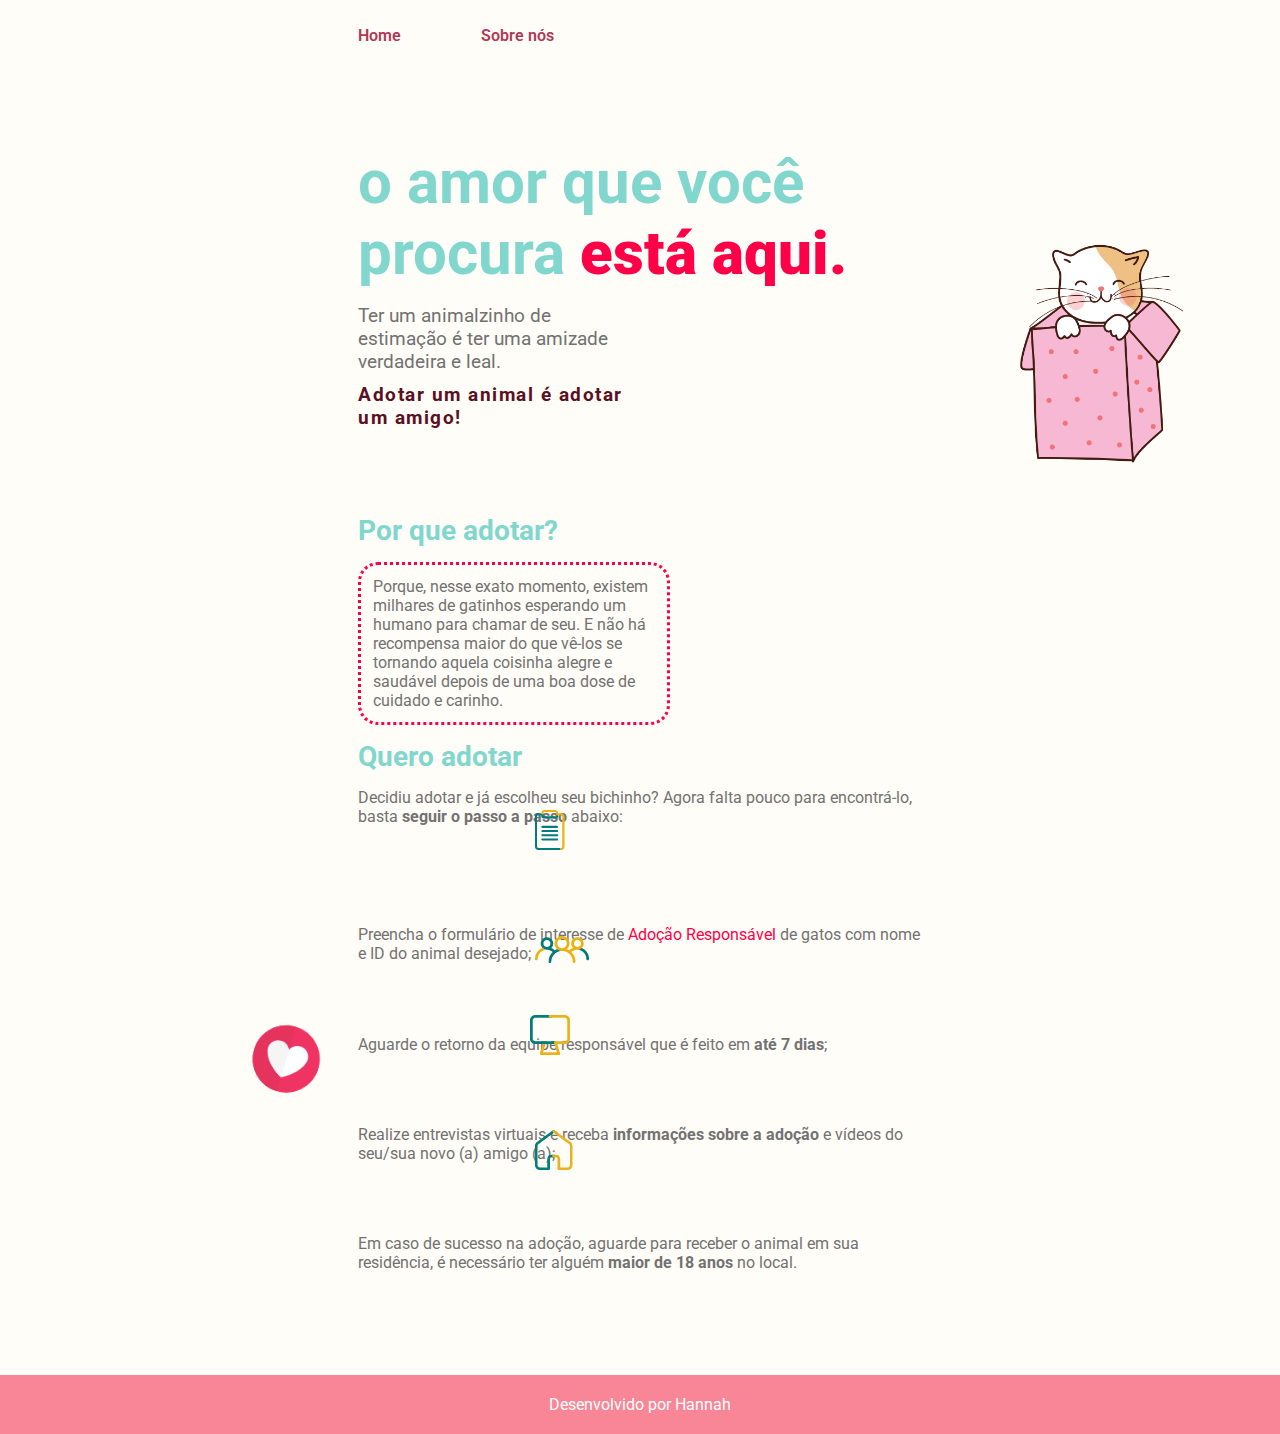
<file: index.html>
<!DOCTYPE html>
<html lang="pt-br">
<head>
    <meta charset="UTF-8">
    <meta name="viewport" content="width=device-width, initial-scale=1.0">
    <title>Adote um gatinho! </title>
    <link rel="stylesheet" href="./styles/style.css">
</head>
<body>
    <header class="cabecalho">
        <nav class="cabecalho__menu">
            <a class="cabecalho__menu__link" href="index.html"> Home </a>
            <a class="cabecalho__menu__link" href="about.html"> Sobre nós </a>
            
        </nav>
    </header>
    <main class="apresentacao">
        <section class="apresentacao__conteudo">
            <h1 class="titulo">o amor que você procura <strong class="titulo-destaque"> está aqui. </strong> </h1>
            <p class="primeiro__paragrafo"> Ter um animalzinho de estimação é ter uma amizade verdadeira e leal. <strong class="frase-destaque"> Adotar um animal é adotar um amigo! 
                
            </strong> </p>
            <h2 class="subtitulo"> Por que adotar? </h2>
            
            <p class="segundo__paragrafo">Porque, nesse exato momento, existem milhares de gatinhos esperando um humano para chamar de seu. E não há recompensa maior do que vê-los se tornando aquela coisinha alegre e saudável depois de uma boa dose de cuidado e carinho.</p>
            
            <h3 class="subtitulo__quero__adotar"> Quero adotar </h2>
            <p class="terceiro__paragrafo"> Decidiu adotar e já escolheu seu bichinho? Agora falta pouco para encontrá-lo, basta <strong> seguir o passo a passo </strong> abaixo: </p>
            <p class="quarto__paragrafo"> Preencha o formulário de interesse de <color class="Adoção__destaque"> Adoção Responsável </color> de gatos com nome e ID do animal desejado;
            </p>
            <p class="quinto__paragrafo"> Aguarde o retorno da equipe responsável que é feito em <strong> até 7 dias</strong>;
            
            </p>
            <p class="sexto__paragrafo"> Realize entrevistas virtuais e receba <strong> informações sobre a adoção </strong> e vídeos do seu/sua novo (a) amigo (a);
            </p>
            <p class="setimo__paragrafo"> Em caso de sucesso na adoção, aguarde para receber o animal em sua residência, é necessário ter alguém <strong> maior de 18 anos </strong> no local.
            </p>


        </section>

        <img class="apresentacao__imagem__index" src="./assets/gatinho na caixa.png" alt="gatinho dentro da caixa" id="imgpos">
        <img src="./assets/coraç.png" id="imgpos1">
        <img src="./assets/coracao2.png" id="imgpos2">
        <img src="./assets/relatorio_pri_p.png" id="imgpos3">
        <img src="./assets/tres-pessoas_pri.png" id="imgpos4">
        <img src="./assets/monitor_pri_p.png" id="imgpos5">
        <img src="./assets/casa_pri_p.png" id="imgpos6">
     
    </main>

    <footer class="rodape">
        <p>Desenvolvido por Hannah </p>
    </footer>
</body>
</html>
</file>
<file: styles/style.css>
@import url('https://fonts.googleapis.com/css2?family=Roboto:wght@300;700;900&display=swap');

:root {
    --cor-principal: #81D7CD;
    --cor-secundaria: #FF0048;
    --cor-terciaria: #727272;
    --cor-fundo: #FFFDF7;
    --cor-links: #B13756;
    --cor-frase-destaque: #5B1023;

   
}

* {
    margin: 0;
    padding: 0;
}

body {
    /* height: 100vh; */
    box-sizing:border-box;
    background-color: var(--cor-fundo);
    color: var(--cor-principal);
}   


#imgpos {
    position:absolute;
    left: 400px;
    margin-left:450px;
    margin-top: -700px;
    width: 40%;
    
}

#imgpos1 {
    position:absolute;
    left: 400px;
    margin-left:700px;
    margin-top: -500px;
    width: 800px;
}

#imgpos2 {
    position:absolute;
    left: 400px;
    margin-left:-500px;
    margin-top: 700px;
    width: 800px;
}

.cabecalho__menu {
    display: flex;
    gap: 80px;
}

.cabecalho {
    padding: 2% 0% 0% 28%;
}

.cabecalho__menu__link {
    font-family: 'Roboto', sans-serif;
    font-weight: 600;
    font-size: 1rem;
    color: var(--cor-links);
    text-decoration: none;
}

.apresentacao {
    padding: 8% 28%;
    display: flex;
    align-items: center;
    justify-content: space-between;
    gap: 82px;
}

.apresentacao__conteudo {
    width: 100%;
    display: flex;
    flex-direction: column;
    gap: 15px;

}

.titulo {
    font-size: 3.75rem;
    font-family: 'Roboto', sans-serif;
    width: 500px;
    
}

.titulo-destaque {
    color: var(--cor-secundaria);
 }
 
 .frase-destaque {
     color: var(--cor-frase-destaque);
     font-size: 1.18rem;
     letter-spacing: 1.5px;
 }

.subtitulo {
    font-family: 'Roboto', sans-serif;
    font-size: 1.75rem;
    width: 50%;
    padding: 70px 0 0;
}

.primeiro__paragrafo {
    font-family: 'Roboto', sans-serif;
    font-size: 1.18rem;
    color: var(--cor-terciaria);
    width: 50%;
    display: flex;
    flex-direction: column;
    gap: 10px;
    
}

.segundo__paragrafo {
    font-family: 'Roboto', sans-serif;
    font-size: 1rem;
    color: var(--cor-terciaria);
    border-style: dotted;
    width: 50%;
    border-radius: 20px;
    border-color: var(--cor-secundaria);
    padding: 12px ;
    
}

.subtitulo__quero__adotar {
    font-family: 'Roboto', sans-serif;
    font-size: 1.75rem;
    
    
}

.terceiro__paragrafo {
    font-family: 'Roboto', sans-serif;
    font-size: 1rem;
    color: var(--cor-terciaria);
    padding: 0% 0% 15% 0%;
}

#imgpos3 {
    position:absolute;
    left: 400px;
    margin-left:135px;
    margin-top: 240px;
    
    
}

.quarto__paragrafo {
    font-family: 'Roboto', sans-serif;
    font-size: 1rem;
    color: var(--cor-terciaria);
    padding: 0% 0% 10% 0%;
}

.Adoção__destaque {
    color: #FF0048;
}

#imgpos4 {
    position:absolute;
    left: 400px;
    margin-left:135px;
    margin-top: 480px;
    
}   

.quinto__paragrafo {
    font-family: 'Roboto', sans-serif;
    font-size: 1rem;
    color: var(--cor-terciaria);
    padding: 0% 0% 10% 0%;
}

#imgpos5 {
    position:absolute;
    left: 400px;
    margin-left:130px;
    margin-top: 650px;
}  

.sexto__paragrafo {
    font-family: 'Roboto', sans-serif;
    font-size: 1rem;
    color: var(--cor-terciaria);
    padding: 0% 0% 10% 0%;
}

#imgpos6 {
    position:absolute;
    left: 400px;
    margin-left:135px;
    margin-top: 880px;
}  

.setimo__paragrafo {
    font-family: 'Roboto', sans-serif;
    font-size: 1rem;
    color: var(--cor-terciaria);
}

.apresentacao__conteudo__about {
    font-family: 'Roboto', sans-serif;
    padding: 0% 40% 5%;
    display: flex;
    flex-direction: column;
    gap: 20px;
    
    
    

}

.titulo__about {
    font-size: 1.87rem;
    font-family: 'Roboto', sans-serif;
    width: 400px;
    color: var(--cor-secundaria);
    padding: 0% 0% 5% 0%;
    text-align: center;

}

.apresentacao__conteudo__texto {
    color: var(--cor-terciaria);
    padding: 0% 0% 15% 0%;
    text-align: center;
    font-size: 1.25rem;
    
}

#imgpos_about {
    position:absolute;
    left: 400px;
    margin-left: -250px;
    margin-top: -100px;
    width: 50%;
}

.apresentacao__imagem__index {
    width: 30%;
}

.rodape {
    padding: 20px ;
    color: #FFFFFF;
    background-color: #F98697;
    text-align: center;
    font-family: 'roboto', sans-serif;
    font-size: 1rem;
    font-weight: 400;
   
  

}

@media (max-width: 1200px) {
    .cabecalho {
      padding: 4%;

    }

    .cabecalho__menu {
        justify-content: center;
    }
  
    .apresentacao {
    flex-direction: column-reverse;
    padding: 5%;
  }

  .apresentacao__conteudo {
    width: auto;
  }
}
</file>
